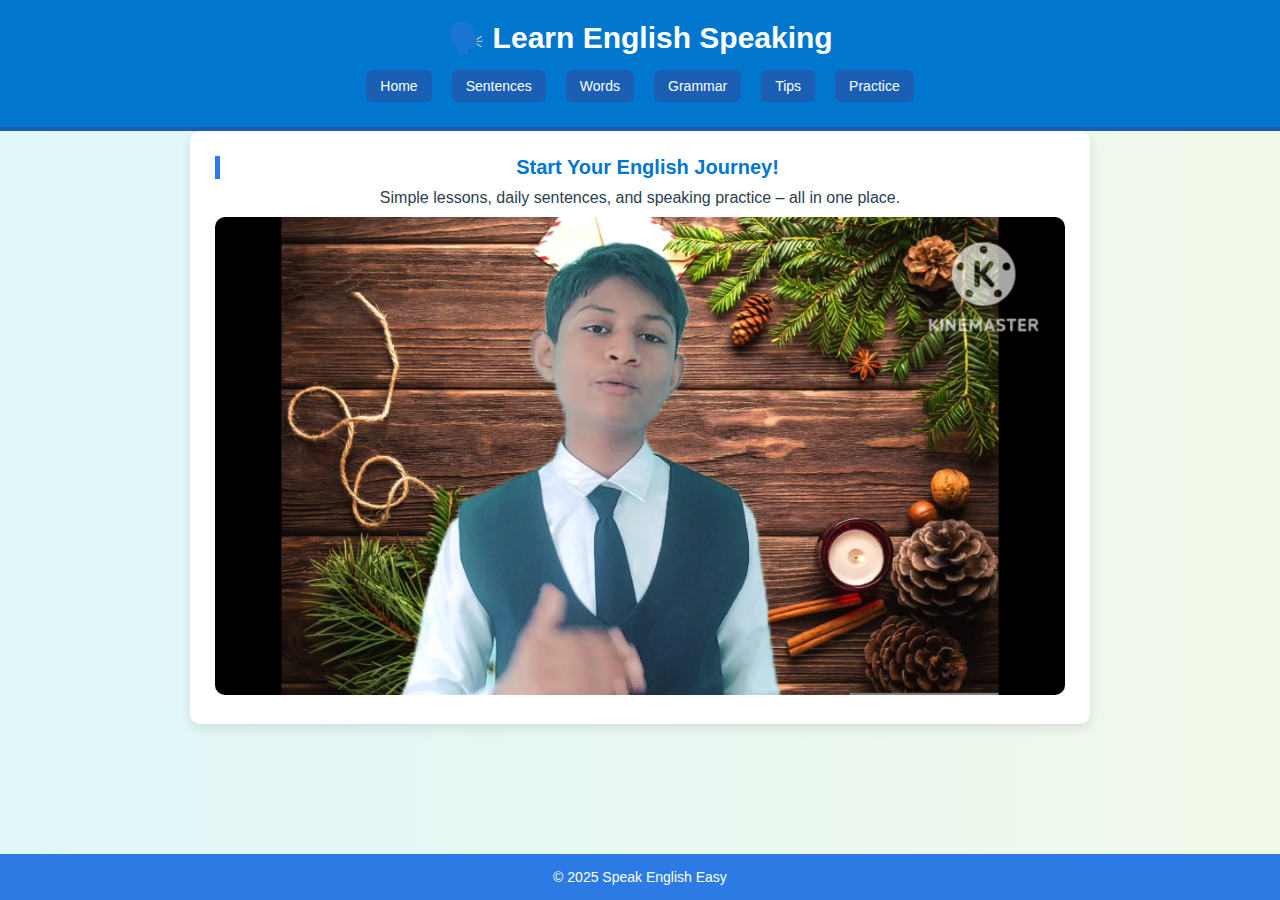
<file: index.html>
<!DOCTYPE html>
<html lang="en">
<head>
  <meta charset="UTF-8" />
  <meta name="viewport" content="width=device-width, initial-scale=1.0"/>
  <title>Learn English Speaking</title>
  <link rel="stylesheet" href="style.css" />
</head>
<body>
  <header>
    <h1>🗣️ Learn English Speaking</h1>
    <nav>
      <a href="index.html">Home</a>
      <a href="sentences.html">Sentences</a>
      <a href="vocabulary.html">Words</a>
      <a href="grammar.html">Grammar</a>
      <a href="tips.html">Tips</a>
      <a href="practice.html">Practice</a>
    </nav>
  </header>

  <main>
    <h2>Start Your English Journey!</h2>
    <p>Simple lessons, daily sentences, and speaking practice – all in one place.</p>
    <img src="/S.jpg" alt="English Learning" style="width: 100%; border-radius: 10px; margin-top: 10px;">
  </main>

  <footer>
    <p>&copy; 2025 Speak English Easy</p>
  </footer>
</body>
</html>
</file>
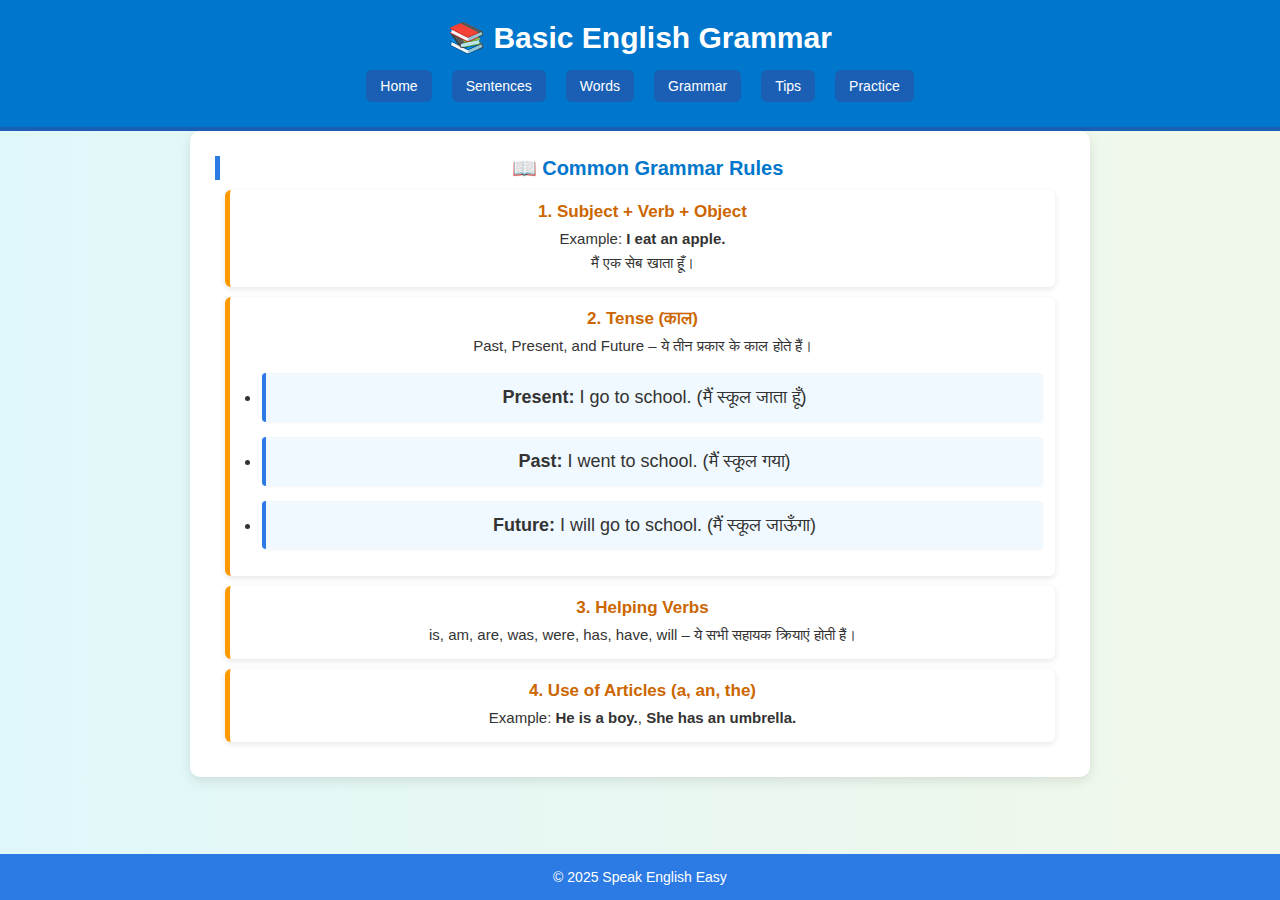
<file: grammar.html>
<!DOCTYPE html>
<html lang="en">
<head>
  <meta charset="UTF-8" />
  <meta name="viewport" content="width=device-width, initial-scale=1.0"/>
  <title>Grammar Rules</title>
  <link rel="stylesheet" href="style.css" />
</head>
<body>
  <header>
    <h1>📚 Basic English Grammar</h1>
    <nav>
      <a href="index.html">Home</a>
      <a href="sentences.html">Sentences</a>
      <a href="vocabulary.html">Words</a>
      <a href="grammar.html">Grammar</a>
      <a href="tips.html">Tips</a>
      <a href="practice.html">Practice</a>
    </nav>
  </header>

  <main>
    <h2>📖 Common Grammar Rules</h2>
    <div class="grammar-rule">
      <h3>1. Subject + Verb + Object</h3>
      <p>Example: <strong>I eat an apple.</strong><br/><span>मैं एक सेब खाता हूँ।</span></p>
    </div>

    <div class="grammar-rule">
      <h3>2. Tense (काल)</h3>
      <p>Past, Present, and Future – ये तीन प्रकार के काल होते हैं।</p>
      <ul>
        <li><strong>Present:</strong> I go to school. (मैं स्कूल जाता हूँ)</li>
        <li><strong>Past:</strong> I went to school. (मैं स्कूल गया)</li>
        <li><strong>Future:</strong> I will go to school. (मैं स्कूल जाऊँगा)</li>
      </ul>
    </div>

    <div class="grammar-rule">
      <h3>3. Helping Verbs</h3>
      <p>is, am, are, was, were, has, have, will – ये सभी सहायक क्रियाएं होती हैं।</p>
    </div>

    <div class="grammar-rule">
      <h3>4. Use of Articles (a, an, the)</h3>
      <p>Example: <strong>He is a boy.</strong>, <strong>She has an umbrella.</strong></p>
    </div>
  </main>

  <footer>
    <p>&copy; 2025 Speak English Easy</p>
  </footer>
</body>
</html>
</file>
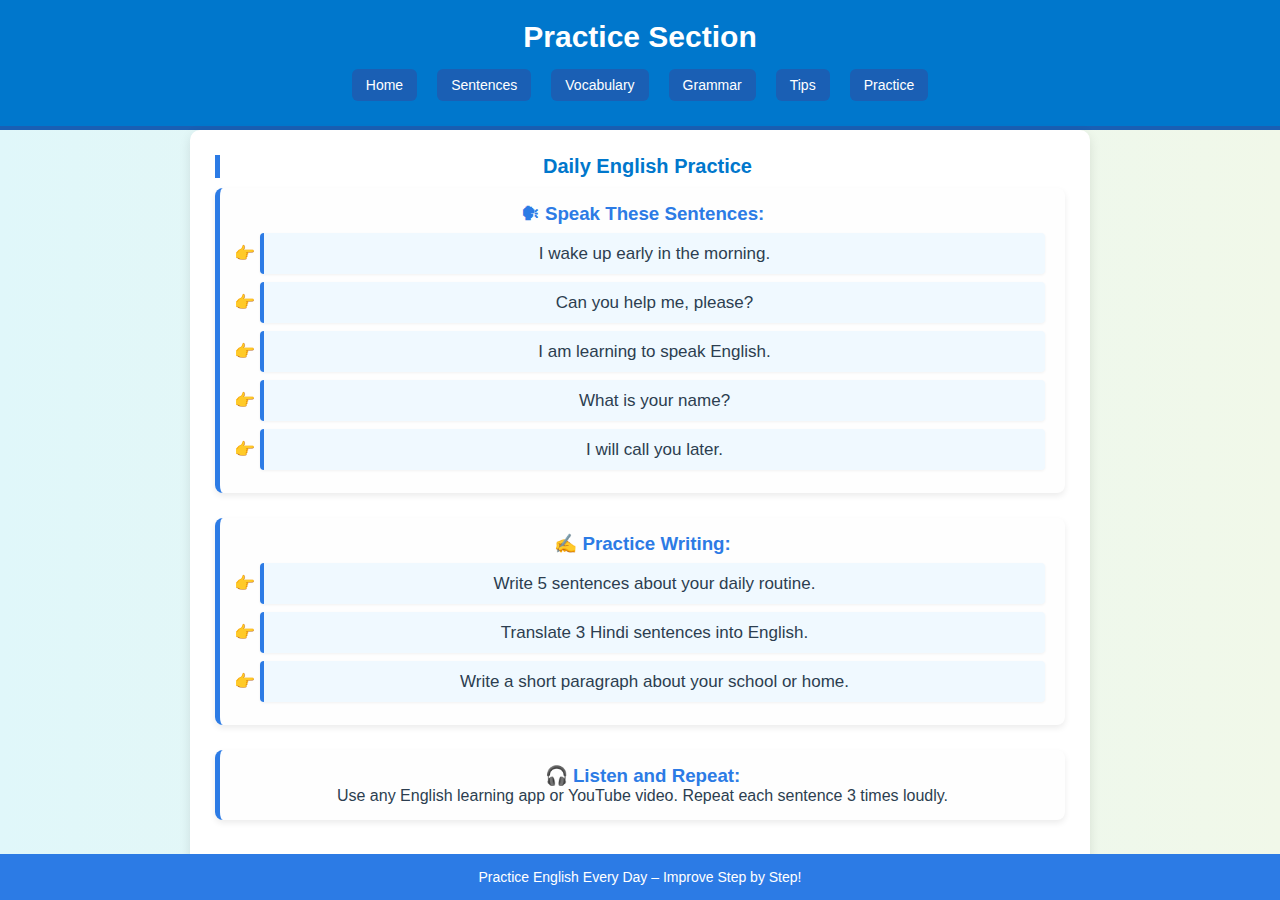
<file: practice.html>
<!-- practice.html -->
<!DOCTYPE html>
<html lang="en">
<head>
  <meta charset="UTF-8">
  <title>Practice Section</title>
  <link rel="stylesheet" href="style.css">
</head>
<body>
  <header>
    <h1>Practice Section</h1>
    <nav>
      <a href="index.html">Home</a>
      <a href="sentences.html">Sentences</a>
      <a href="vocabulary.html">Vocabulary</a>
      <a href="grammar.html">Grammar</a>
      <a href="tips.html">Tips</a>
      <a href="practice.html">Practice</a>
    </nav>
  </header>

  <main>
    <h2>Daily English Practice</h2>
    <div class="practice-box">
      <h3>🗣 Speak These Sentences:</h3>
      <ul>
        <li>I wake up early in the morning.</li>
        <li>Can you help me, please?</li>
        <li>I am learning to speak English.</li>
        <li>What is your name?</li>
        <li>I will call you later.</li>
      </ul>
    </div>

    <div class="practice-box">
      <h3>✍ Practice Writing:</h3>
      <ul>
        <li>Write 5 sentences about your daily routine.</li>
        <li>Translate 3 Hindi sentences into English.</li>
        <li>Write a short paragraph about your school or home.</li>
      </ul>
    </div>

    <div class="practice-box">
      <h3>🎧 Listen and Repeat:</h3>
      <p>Use any English learning app or YouTube video. Repeat each sentence 3 times loudly.</p>
    </div>
  </main>

  <footer>
    Practice English Every Day – Improve Step by Step!
  </footer>
</body>
</html>
</file>
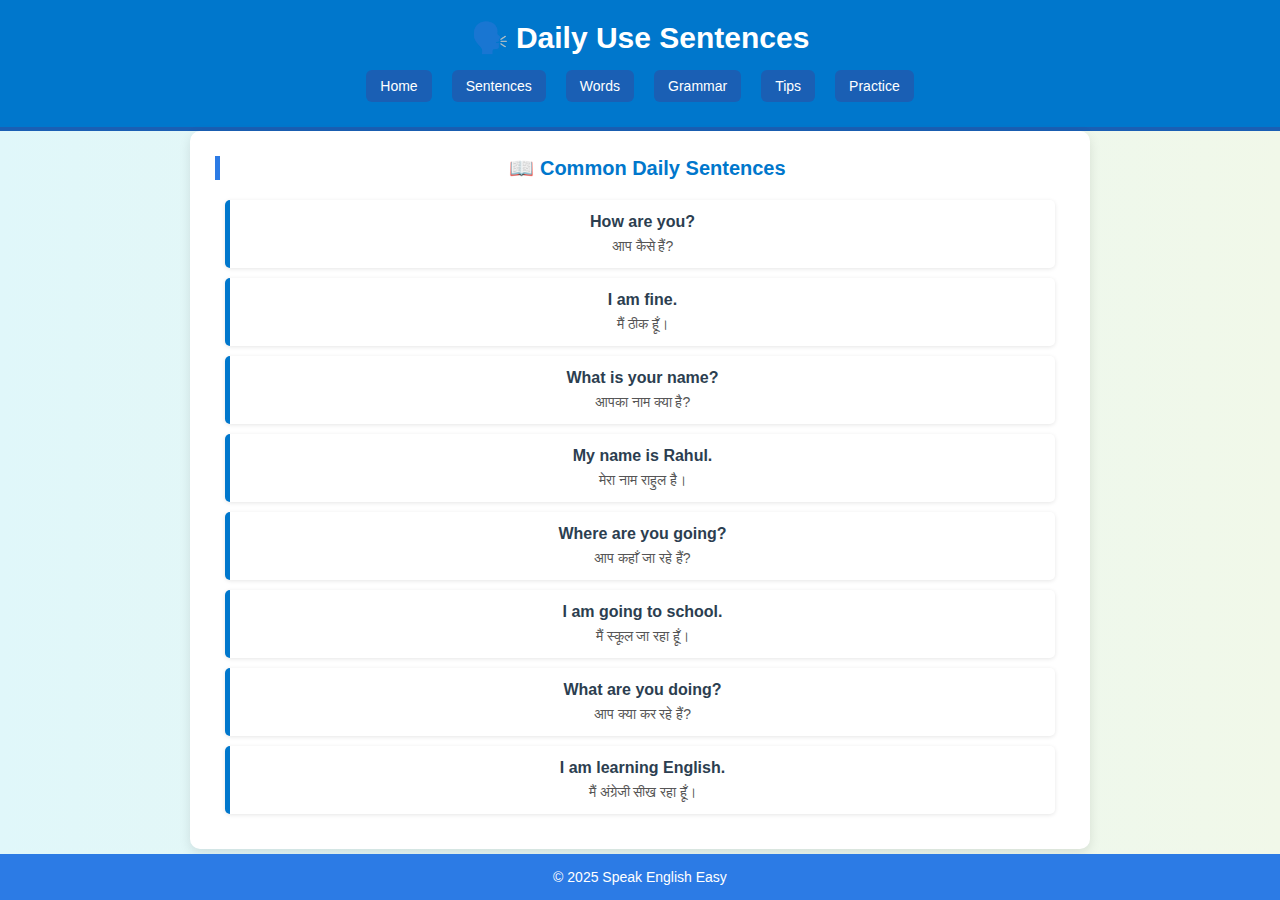
<file: sentences.html>
<!DOCTYPE html>
<html lang="en">
<head>
  <meta charset="UTF-8" />
  <meta name="viewport" content="width=device-width, initial-scale=1.0"/>
  <title>Daily Sentences</title>
  <link rel="stylesheet" href="style.css" />
</head>
<body>
  <header>
    <h1>🗣️ Daily Use Sentences</h1>
    <nav>
      <a href="index.html">Home</a>
      <a href="sentences.html">Sentences</a>
      <a href="vocabulary.html">Words</a>
      <a href="grammar.html">Grammar</a>
      <a href="tips.html">Tips</a>
      <a href="practice.html">Practice</a>
    </nav>
  </header>

  <main>
    <h2>📖 Common Daily Sentences</h2>
    <div class="sentence-list">
      <div class="sentence">
        <p><strong>How are you?</strong><br/><span>आप कैसे हैं?</span></p>
      </div>
      <div class="sentence">
        <p><strong>I am fine.</strong><br/><span>मैं ठीक हूँ।</span></p>
      </div>
      <div class="sentence">
        <p><strong>What is your name?</strong><br/><span>आपका नाम क्या है?</span></p>
      </div>
      <div class="sentence">
        <p><strong>My name is Rahul.</strong><br/><span>मेरा नाम राहुल है।</span></p>
      </div>
      <div class="sentence">
        <p><strong>Where are you going?</strong><br/><span>आप कहाँ जा रहे हैं?</span></p>
      </div>
      <div class="sentence">
        <p><strong>I am going to school.</strong><br/><span>मैं स्कूल जा रहा हूँ।</span></p>
      </div>
      <div class="sentence">
        <p><strong>What are you doing?</strong><br/><span>आप क्या कर रहे हैं?</span></p>
      </div>
      <div class="sentence">
        <p><strong>I am learning English.</strong><br/><span>मैं अंग्रेजी सीख रहा हूँ।</span></p>
      </div>
    </div>
  </main>

  <footer>
    <p>&copy; 2025 Speak English Easy</p>
  </footer>
</body>
</html>
</file>
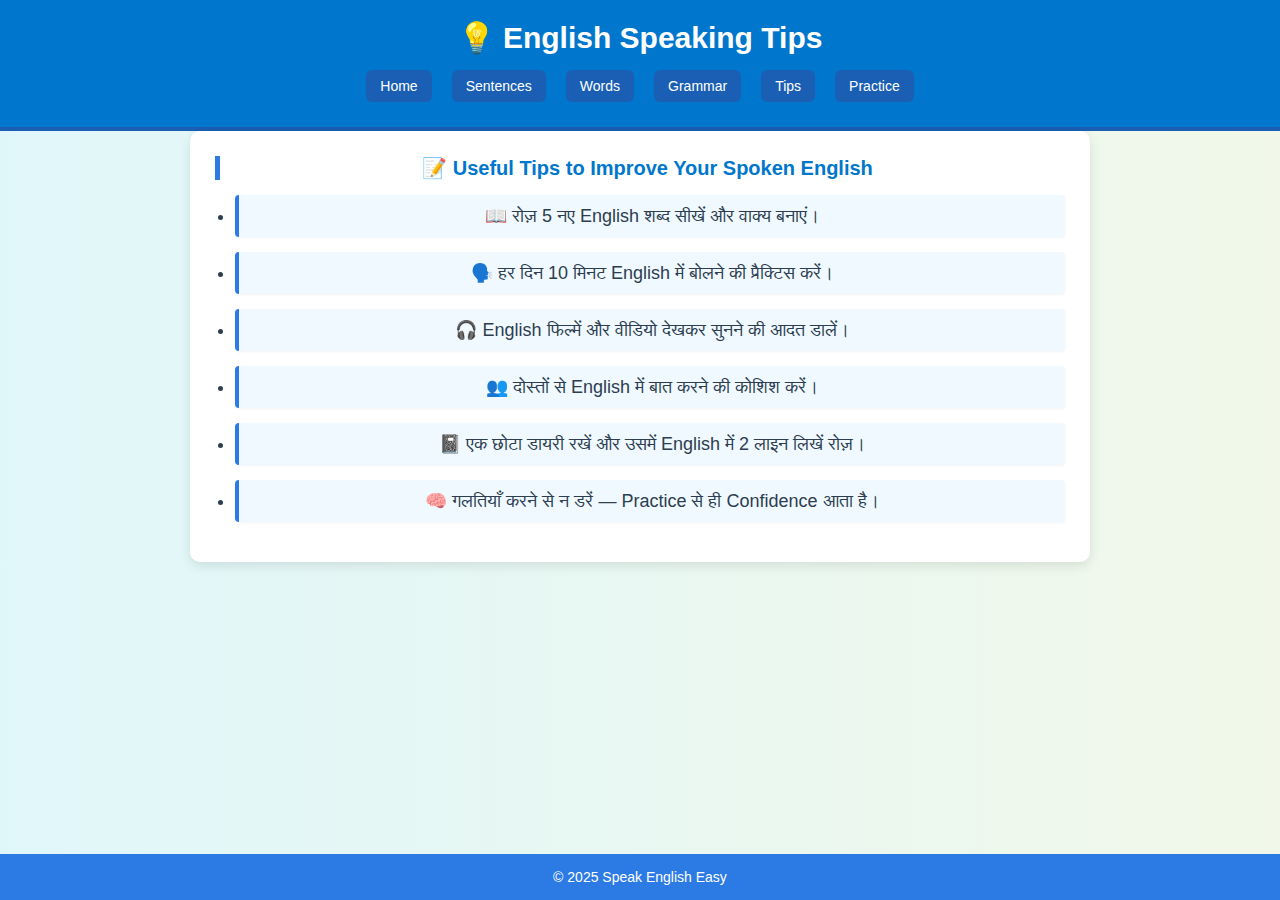
<file: tips.html>
<!DOCTYPE html>
<html lang="en">
<head>
  <meta charset="UTF-8" />
  <meta name="viewport" content="width=device-width, initial-scale=1.0"/>
  <title>English Speaking Tips</title>
  <link rel="stylesheet" href="style.css" />
</head>
<body>
  <header>
    <h1>💡 English Speaking Tips</h1>
    <nav>
      <a href="index.html">Home</a>
      <a href="sentences.html">Sentences</a>
      <a href="vocabulary.html">Words</a>
      <a href="grammar.html">Grammar</a>
      <a href="tips.html">Tips</a>
      <a href="practice.html">Practice</a>
    </nav>
  </header>

  <main>
    <h2>📝 Useful Tips to Improve Your Spoken English</h2>
    <ul>
      <li>📖 रोज़ 5 नए English शब्द सीखें और वाक्य बनाएं।</li>
      <li>🗣️ हर दिन 10 मिनट English में बोलने की प्रैक्टिस करें।</li>
      <li>🎧 English फिल्में और वीडियो देखकर सुनने की आदत डालें।</li>
      <li>👥 दोस्तों से English में बात करने की कोशिश करें।</li>
      <li>📓 एक छोटा डायरी रखें और उसमें English में 2 लाइन लिखें रोज़।</li>
      <li>🧠 गलतियाँ करने से न डरें — Practice से ही Confidence आता है।</li>
    </ul>
  </main>

  <footer>
    <p>&copy; 2025 Speak English Easy</p>
  </footer>
</body>
</html>
</file>
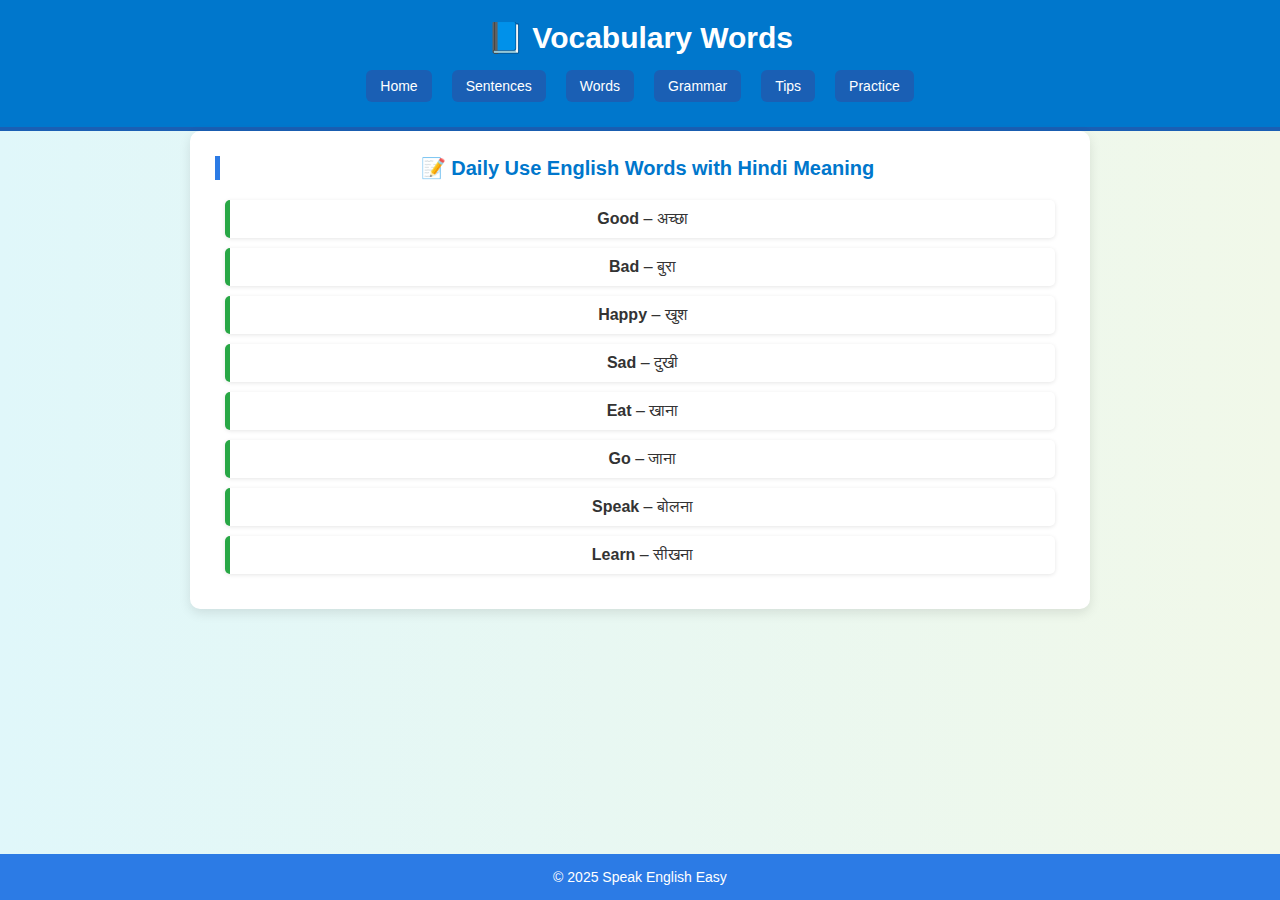
<file: vocabulary.html>
<!DOCTYPE html>
<html lang="en">
<head>
  <meta charset="UTF-8" />
  <meta name="viewport" content="width=device-width, initial-scale=1.0"/>
  <title>Vocabulary</title>
  <link rel="stylesheet" href="style.css" />
</head>
<body>
  <header>
    <h1>📘 Vocabulary Words</h1>
    <nav>
      <a href="index.html">Home</a>
      <a href="sentences.html">Sentences</a>
      <a href="vocabulary.html">Words</a>
      <a href="grammar.html">Grammar</a>
      <a href="tips.html">Tips</a>
      <a href="practice.html">Practice</a>
    </nav>
  </header>

  <main>
    <h2>📝 Daily Use English Words with Hindi Meaning</h2>
    <div class="vocab-list">
      <div class="vocab">
        <p><strong>Good</strong> – अच्छा</p>
      </div>
      <div class="vocab">
        <p><strong>Bad</strong> – बुरा</p>
      </div>
      <div class="vocab">
        <p><strong>Happy</strong> – खुश</p>
      </div>
      <div class="vocab">
        <p><strong>Sad</strong> – दुखी</p>
      </div>
      <div class="vocab">
        <p><strong>Eat</strong> – खाना</p>
      </div>
      <div class="vocab">
        <p><strong>Go</strong> – जाना</p>
      </div>
      <div class="vocab">
        <p><strong>Speak</strong> – बोलना</p>
      </div>
      <div class="vocab">
        <p><strong>Learn</strong> – सीखना</p>
      </div>
    </div>
  </main>

  <footer>
    <p>&copy; 2025 Speak English Easy</p>
  </footer>
</body>
</html>
</file>
<file: style.css>
* {
  margin: 0;
  padding: 0;
  box-sizing: border-box;
}

body {
  font-family: 'Arial', sans-serif;
  background: #f9f9f9;
  color: #333;
}

header {
  background-color: #0077cc;
  color: white;
  padding: 20px;
  text-align: center;
}

header h1 {
  font-size: 22px;
  margin-bottom: 10px;
}

nav {
  display: flex;
  flex-wrap: wrap;
  justify-content: center;
  gap: 10px;
}

nav a {
  color: white;
  text-decoration: none;
  background: #005fa3;
  padding: 8px 12px;
  border-radius: 6px;
  font-size: 14px;
}

main {
  padding: 15px;
  text-align: center;
}

main h2 {
  font-size: 20px;
  color: #0077cc;
  margin-bottom: 10px;
}

footer {
  text-align: center;
  padding: 12px;
  background: #0077cc;
  color: white;
  position: fixed;
  bottom: 0;
  width: 100%;
}
.sentence-list {
  display: flex;
  flex-direction: column;
  gap: 10px;
  padding: 10px;
}

.sentence {
  background: #ffffff;
  border-left: 5px solid #0077cc;
  padding: 10px;
  border-radius: 5px;
  box-shadow: 0 1px 4px rgba(0,0,0,0.1);
}

.sentence p {
  font-size: 16px;
  line-height: 1.5;
}

.sentence span {
  color: #555;
  font-size: 14px;
}
.vocab-list {
  display: flex;
  flex-direction: column;
  gap: 10px;
  padding: 10px;
}

.vocab {
  background: #fff;
  padding: 10px;
  border-left: 5px solid #28a745;
  border-radius: 5px;
  box-shadow: 0 1px 4px rgba(0, 0, 0, 0.1);
}

.vocab p {
  font-size: 16px;
  color: #333;
}
.grammar-rule {
  background: #fff;
  padding: 12px;
  margin: 10px;
  border-left: 5px solid #ff9900;
  border-radius: 6px;
  box-shadow: 0 2px 6px rgba(0, 0, 0, 0.1);
}

.grammar-rule h3 {
  font-size: 17px;
  color: #cc6600;
  margin-bottom: 5px;
}

.grammar-rule p, .grammar-rule ul {
  font-size: 15px;
  line-height: 1.6;
  color: #333;
}

.grammar-rule ul {
  padding-left: 20px;
}
/* 🔹 Attractive look for Tips Page 🔹 */

body {
  background: linear-gradient(to right, #e0f7fa, #f1f8e9);
  font-family: 'Segoe UI', sans-serif;
  color: #2c3e50;
  margin: 0;
  padding: 0;
}

header {
  background-color: #0077cc;
  color: white;
  padding: 20px;
  text-align: center;
  border-bottom: 4px solid #1a5fb4;
}

header h1 {
  font-size: 30px;
  margin: 0;
}

nav {
  margin-top: 10px;
}

nav a {
  background-color: #1a5fb4;
  color: white;
  padding: 8px 14px;
  margin: 5px;
  text-decoration: none;
  border-radius: 6px;
  display: inline-block;
  transition: 0.3s ease;
}

nav a:hover {
  background-color: #144a91;
}

main {
  padding: 25px;
  max-width: 900px;
  margin: auto;
  background-color: white;
  border-radius: 10px;
  box-shadow: 0 4px 12px rgba(0,0,0,0.1);
}

h2 {
  color: #1a5fb4;
  font-size: 24px;
  margin-bottom: 20px;
  border-left: 5px solid #2c7be5;
  padding-left: 10px;
}

ul {
  padding-left: 20px;
}

ul li {
  margin: 15px 0;
  font-size: 18px;
  padding: 10px;
  background-color: #f0f9ff;
  border-left: 4px solid #2c7be5;
  border-radius: 4px;
  box-shadow: 0 1px 3px rgba(0,0,0,0.05);
}

footer {
  text-align: center;
  padding: 15px;
  background-color: #2c7be5;
  color: white;
  margin-top: 30px;
  font-size: 14px;
}
/* 🎯 Practice Boxes Design */
.practice-box {
  background-color: #fefefe;
  border-left: 5px solid #2c7be5;
  border-radius: 8px;
  margin-bottom: 25px;
  padding: 15px 20px;
  box-shadow: 0 3px 6px rgba(0,0,0,0.08);
}

.practice-box h3 {
  margin-top: 0;
  color: #2c7be5;
}

.practice-box ul {
  list-style-type: "👉 ";
  padding-left: 20px;
}

.practice-box ul li {
  font-size: 17px;
  margin: 8px 0;
}
</file>
